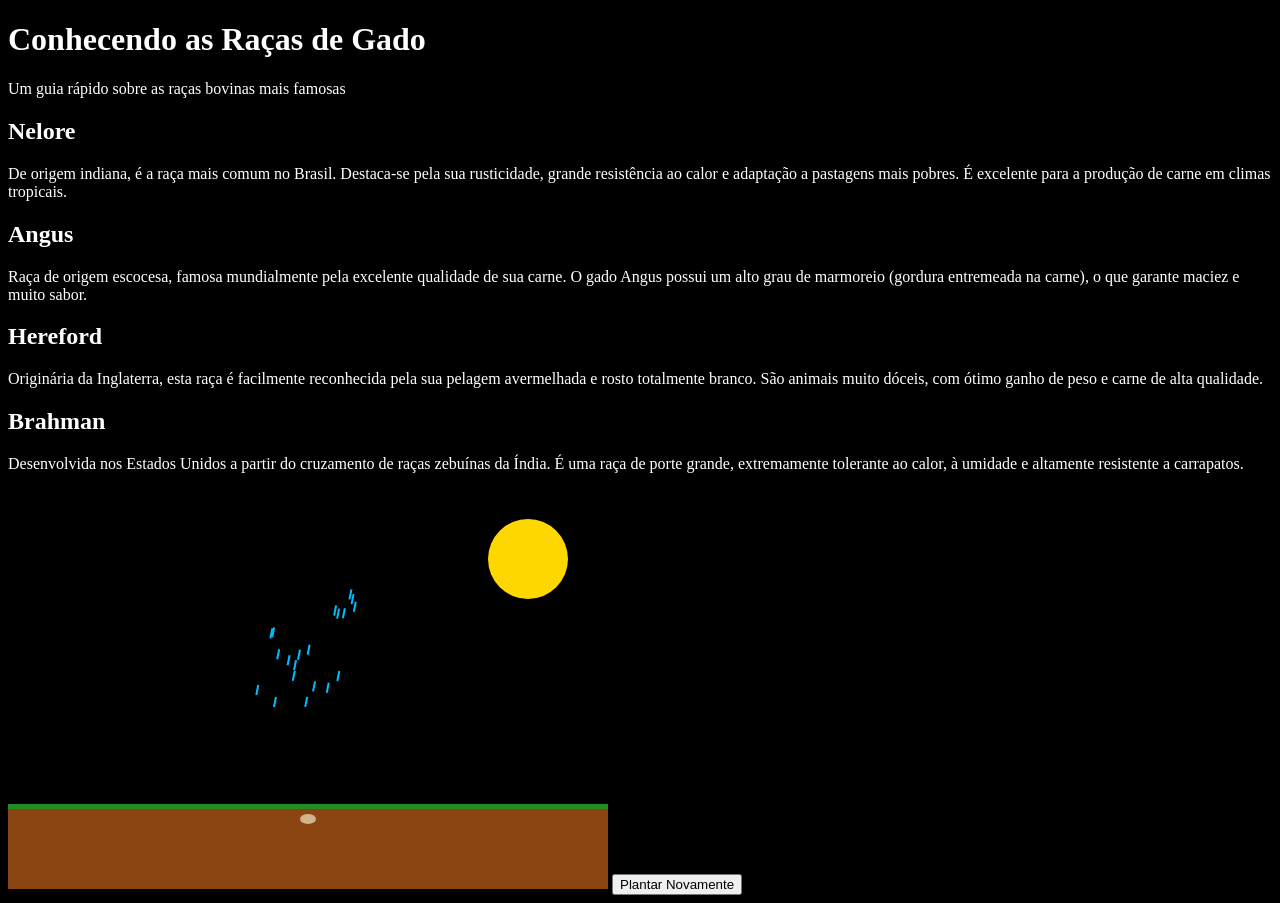
<file: index.html>
<!DOCTYPE html>
<html lang="pt-BR">
<head>
    <meta charset="UTF-8">
    <meta name="viewport" content="width=device-width, initial-scale=1.0">
    <title>Guia de Raças Bovinas</title>
    <link rel="stylesheet" href="style.css">
    <style>
        
    </style>
</head>
<body>

    <header>
        <h1>Conhecendo as Raças de Gado</h1>
        <p>Um guia rápido sobre as raças bovinas mais famosas</p>
    </header>

    <div class="container">
        <div class="grid">
            
            <div class="card">
                <h2>Nelore</h2>
                <p>De origem indiana, é a raça mais comum no Brasil. Destaca-se pela sua rusticidade, grande resistência ao calor e adaptação a pastagens mais pobres. É excelente para a produção de carne em climas tropicais.</p>
            </div>

            <div class="card">
                <h2>Angus</h2>
                <p>Raça de origem escocesa, famosa mundialmente pela excelente qualidade de sua carne. O gado Angus possui um alto grau de marmoreio (gordura entremeada na carne), o que garante maciez e muito sabor.</p>
            </div>

            <div class="card">
                <h2>Hereford</h2>
                <p>Originária da Inglaterra, esta raça é facilmente reconhecida pela sua pelagem avermelhada e rosto totalmente branco. São animais muito dóceis, com ótimo ganho de peso e carne de alta qualidade.</p>
            </div>

            <div class="card">
                <h2>Brahman</h2>
                <p>Desenvolvida nos Estados Unidos a partir do cruzamento de raças zebuínas da Índia. É uma raça de porte grande, extremamente tolerante ao calor, à umidade e altamente resistente a carrapatos.</p>
            </div>

            <canvas id="canvasPlanta" width="600" height="400"></canvas>
            <button id="btn-reiniciar" onclick="reiniciarAnimacao()">Plantar Novamente</button>
            
            <script src="script.js"></script>
</body>
</html>
</file>
<file: style.css>
body{
    background-color: black;
    color: white
    ;
}
h1{justify-self: center;
}
</file>
